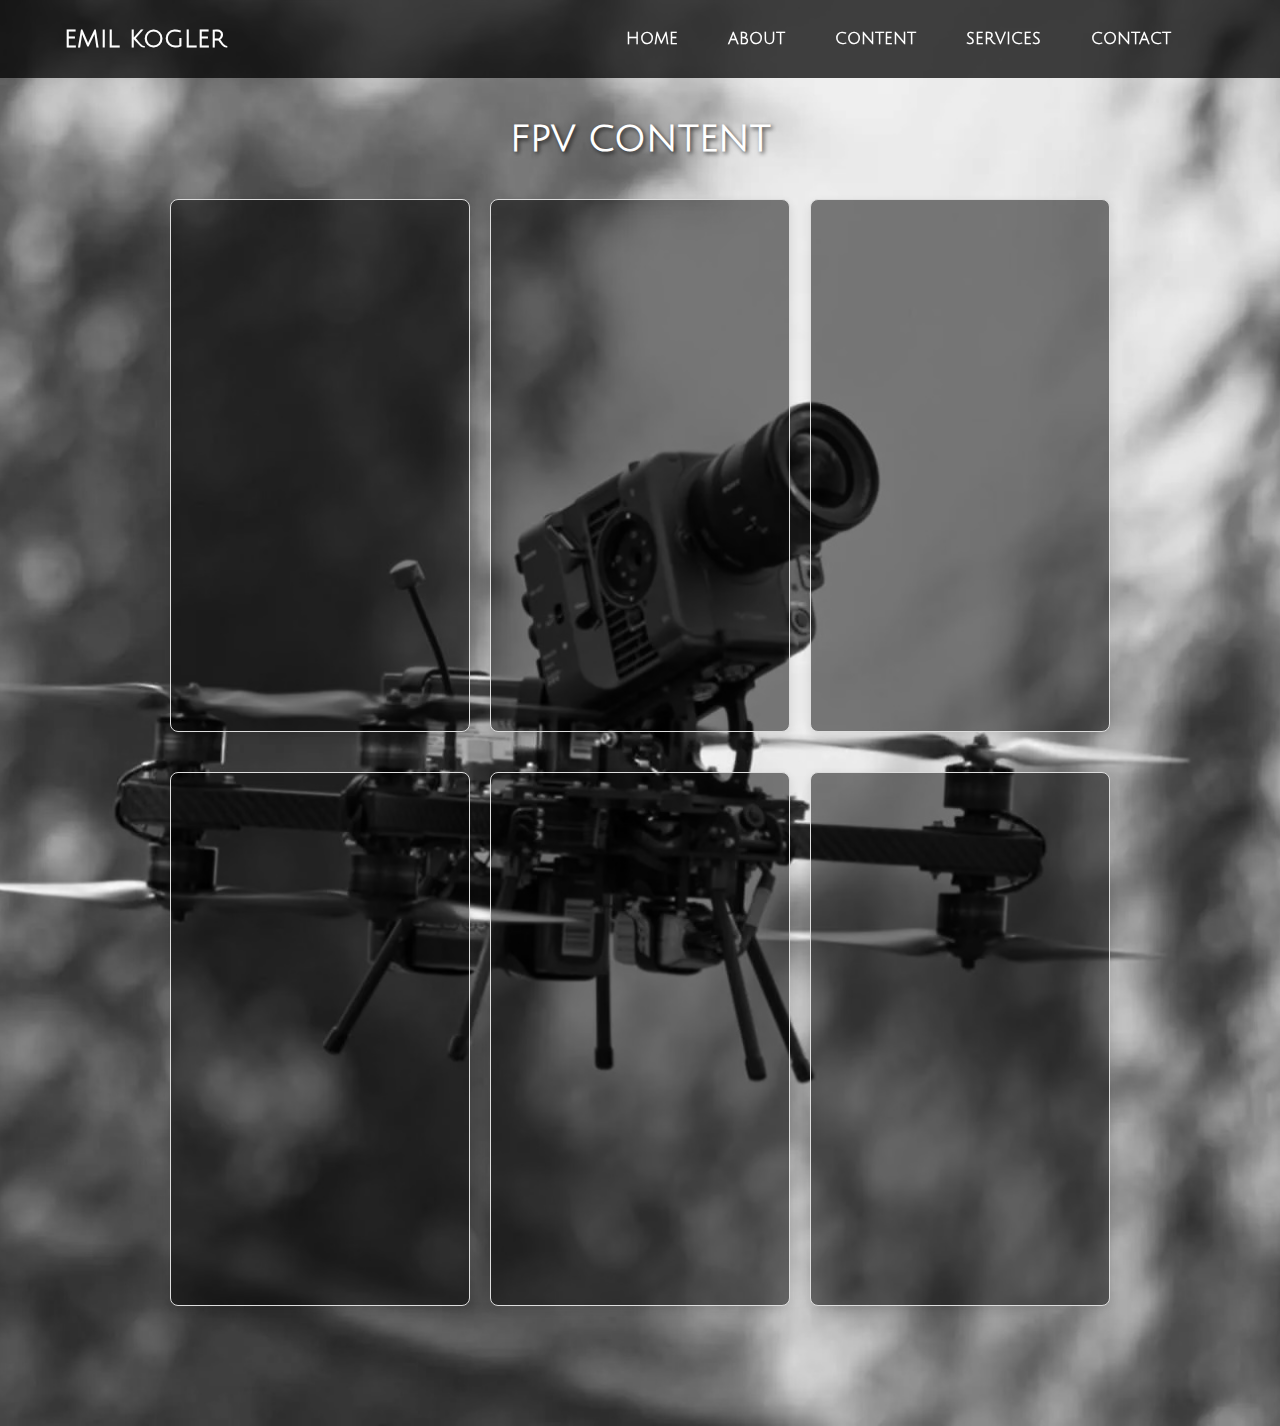
<file: fpv-content.html>
<!DOCTYPE html>
<html lang="en">
<head>
  <meta charset="UTF-8" />
  <meta name="viewport" content="width=device-width, initial-scale=1.0" />
  <title>FPV Content</title>
  <link rel="stylesheet" href="style.css" />
  <link href="https://fonts.googleapis.com/css2?family=Julius+Sans+One&display=swap" rel="stylesheet" />
</head>
<body class="fpv-content-page">
  <!-- Navigation -->
  <header>
    <div class="container">
      <div class="logo"><h1>Emil Kogler</h1></div>
      <div class="hamburger-menu"><span></span><span></span><span></span></div>
      <nav class="main-nav">
        <ul>
          <li><a href="index.html">Home</a></li>
          <li><a href="index.html">About</a></li>
          <li>
            <a href="index.html">Content</a>
            <ul class="dropdown">
              <li><a href="fpv-content.html">FPV Content</a></li>
              <li><a href="aerial-footage.html">Aerial Footage</a></li>
              <li><a href="festival-content.html">Festival Content</a></li>
              <li><a href="Musik-videos.html">Music Videos</a></li>
            </ul>
          </li>
          <li><a href="index.html">Services</a></li>
          <li>
            <a href="index.html">Contact</a>
            <ul class="dropdown">
              <li><a href="mailto:eko.salzkammergut.fpv@gmail.com" target="_blank">Email</a></li>
              <li><a href="https://youtube.com/eko.fpv" target="_blank">YouTube</a></li>
              <li><a href="https://instagram.com/eko.fpv" target="_blank">Instagram</a></li>
              <li><a href="index.html">Location</a></li>
            </ul>
          </li>
        </ul>
      </nav>
    </div>
  </header>

  <!-- FPV Content Section -->
  <section id="fpv-content">
    <h1>FPV Content</h1>

    <!-- YouTube Videos (16:9) -->
    <div class="video-row horizontal-videos">
      <div class="video-box horizontal">
        <iframe src="https://www.youtube.com/embed/MOM8NEZ59xo" allowfullscreen></iframe>
      </div>
      <div class="video-box horizontal">
        <iframe src="https://www.youtube.com/embed/7JmdRwgH0FA" allowfullscreen></iframe>
      </div>
      <div class="video-box horizontal">
        <iframe src="https://www.youtube.com/embed/egWsEOcxQp0" allowfullscreen></iframe>
      </div>
    </div>

    <!-- Instagram Reels (9:16) -->
    <div class="video-row vertical-videos">
      <div class="video-box vertical">
        <blockquote class="instagram-media" data-instgrm-permalink="https://www.instagram.com/reel/DGGUgyWNUQY/" data-instgrm-version="14" style="max-width:540px; width:100%; margin:auto;"></blockquote>
      </div>
      <div class="video-box vertical">
        <blockquote class="instagram-media" data-instgrm-permalink="https://www.instagram.com/reel/C2o1wb0LrP5/" data-instgrm-version="14" style="max-width:540px; width:100%; margin:auto;"></blockquote>
      </div>
      <div class="video-box vertical">
        <blockquote class="instagram-media" data-instgrm-permalink="https://www.instagram.com/reel/CvceDCboLW0/" data-instgrm-version="14" style="max-width:540px; width:100%; margin:auto;"></blockquote>
      </div>
    </div>
  </section>

  <!-- Instagram Embed Script -->
  <script async src="https://www.instagram.com/embed.js"></script>

  <!-- Hamburger Menu -->
  <script>
    const hamburger = document.querySelector('.hamburger-menu');
    const nav = document.querySelector('.main-nav ul');
    hamburger.addEventListener('click', () => nav.classList.toggle('show'));
    window.addEventListener('scroll', () => nav.classList.remove('show'));
  </script>
</body>
</html>
</file>
<file: style.css>
* {
    margin: 0;
    padding: 0;
    box-sizing: border-box;
}

body {
    font-family: Arial, sans-serif;
    color: #fff;
}

header {
    position: fixed;
    width: 100%;
    top: 0;
    left: 0;
    background: rgba(0, 0, 0, 0.74);
    padding: 20px 0;
    z-index: 1000;
}

header .container {
    display: flex;
    justify-content: space-between;
    align-items: center;
    width: 90%;
    max-width: 1200px;
    margin: 0 auto;
}

header .logo h1 {
    font-size: 24px;
}

header nav ul {
    list-style: none;
    display: flex;
}

header nav ul li {
    margin-left: 20px;
}

header nav ul li a {
    text-decoration: none;
    color: #fff;
    font-weight: bold;
    transition: color 0.3s;
}

header nav ul li a:hover {
    color: #50b3a2;
}

/* Globale Schriftart */
body {
    font-family: 'Julius Sans One', sans-serif;
    color: #fff;
}

/* Überschriften spezifisch */
h1, h2 {
    font-family: 'Julius Sans One', sans-serif;
    text-transform: uppercase; 
    font-size: 36px; 
    text-align: center;
}

/* Andere Textelemente */
p {
    font-family: 'Julius Sans One', Arial, sans-serif;
    font-size: 16px;
}
/* Hauptbereich */
#home {
    height: 100vh;
    background: url('Hintergrundbild1.png') no-repeat center center/cover;
    display: flex;
    justify-content: center;
    align-items: center;
    position: relative;
    z-index: 1;
}

#home h2 {
    font-size: 78px;
    text-align: center;
    color: #ffffff; 
    margin: 0; 
}
#aerial-footage h2, 
#content h2, 
.about-content h2, 
.services-content h2, 
.contact-content h2 {
    font-size: 40px; 
    text-align: center; 
    margin-bottom: 20px; 
    text-transform: uppercase;
    color: #fff; 
    text-shadow: 2px 2px 4px rgba(0, 0, 0, 0.5); 
}

/* Responsive Design */
@media (max-width: 768px) {
    header .container {
        flex-direction: column;
    }

    header nav ul {
        flex-direction: column;
        margin-top: 10px;
    }

    header nav ul li {
        margin: 10px 0;
    }

    #home h2 {
        font-size: 32px;
    }
}
/* About Me Sektion */
#about {
    height: 100vh;
    background: url('Hintergrundbild2.png') no-repeat center center/cover;
    display: flex;
    justify-content: center;
    align-items: center;
    position: relative;
}

#about .about-content {
    background: rgba(255, 255, 255, 0.8); 
    padding: 20px 40px;
    max-width: 8000px;
    text-align: center;
    box-shadow: 0 4px 10px rgba(0, 0, 0, 0.2); 
    width: 100%;
    border-radius: 0;
}

/* Titel (About Me) */
#about .about-content h2 {
    font-size: 32px;
    margin-bottom: 20px;
    color: #333; 
    text-transform: uppercase; 
    font-weight: bold;
}

/* Textstil */
#about .about-content p {
    
    font-size: 18px;
    line-height: 1.8;
    color: #333; 
}

/* Video Content Sektion */
#content {   
    background: url('Hintergrundbild3.png') no-repeat center center/cover;
    height: 100vh;
    display: flex;
    flex-direction: column;
    justify-content: center;
    align-items: center;
    padding: 30px;
    color: #fff;
}


/* Video Content Header */
#content .content-header h2 {
    font-size: 36px;
    margin-bottom: 20px;
    margin-top: 50px;
    text-transform: uppercase;
    text-shadow: 2px 2px 4px rgba(0, 0, 0, 0.5);
    text-align: center;
    position: relative;
    top: 0;
}
/* Anpassung der Video-Boxen für kleine Bildschirme */
@media (max-width: 768px) {
    .video-container {
        display: flex;
        flex-direction: column; 
        gap: 20px; 
        align-items: center; 
    }

    .video-box {
        width: 90%; 
        max-width: 400px; 
        height: auto; 
        margin: 0 auto; 
    }

    .video-box iframe,
    .video-box video {
        width: 100%; 
        height: auto; 
    }
}

/* Safari-spezifische Fixes */
@media not all and (min-resolution: 0.001dpcm) {
    @supports (-webkit-appearance: none) {
        #content .content-header h2 {
            margin-top: 20px; 
        }
    }
}

#content .video-container {
    display: flex;
    flex-wrap: wrap;
    justify-content: center;
    align-items: center;
    gap: 20px;
    max-width: 100%; 
    height: 500px;
}

#content .video-box {
    width: 100%; 
    max-width: 600px; 
    height: 300px; 
    overflow: hidden; 
    background: rgba(0, 0, 0, 0.5);
    border: 1px solid #ddd;
    border-radius: 8px;
    margin: 0 auto; 
    aspect-ratio: 16 / 9;
}

.video-box iframe,
.video-box video {
    width: 100%;
    height: 100%;
    border: none;
    border-radius: 8px;
}

#content .video-box iframe {
    width: 700px; 
    height: 300px; 
}
/* Responsive Anpassungen für Video-Container */
@media (max-width: 768px) {
    .video-container {
        flex-direction: column; 
        align-items: center; 
        gap: 20px; 
    }

    .video-box {
        width: 90%; 
        max-width: 90%;
        height: auto; 
    }

    .video-box iframe,
    .video-box video {
    width: 100%;
    height: auto;
    object-fit: contain; 
    }
}
.media-box {
    width: 100%; 
    height: auto; 
}

.media-box img, .media-box video {
    width: 100%;
    height: auto; 
}
/* Aerial Footage Sektion */
/* Aerial Footage Hintergrund */
#aerial-footage {
    background: url('Hintergrundbild4.png') no-repeat center center/cover;
    padding: 250px 50px; 
    text-align: center;
    color: #fff;
    position: relative;
}

#aerial .aerial-header h2 {
    font-size: 48px;
    margin-bottom: 30px;
    text-transform: uppercase;
    text-shadow: 2px 2px 4px rgba(0, 0, 0, 0.5); 
    text-align: center;
}



#aerial .image-container {
    display: flex;
    justify-content: center;
    gap: 20px; 
    margin-top: 20px;
    height: 500px;
}

#aerial .image-box {
    width: 300px;
    height: 300px;
    overflow: hidden; 
    box-shadow: 0 4px 10px rgba(0, 0, 0, 0.2); 
    border-radius: 5px;
    display: flex;
    justify-content: center;
    align-items: center;
    background: rgba(255, 255, 255, 0.8); 
}

#aerial .image-box img {
    width: 100%;
    height: 100%;
    object-fit: cover; 
    border-radius: 5px;
}

#content .content-header h2,
#aerial .aerial-header h2 {
    margin-top: 40px;
    margin-bottom: 40px;
}
/* Services Sektion */
#services {
    height: 100vh;
    background: url('Hintergrundbild5.png') no-repeat center center/cover;
    display: flex;
    justify-content: center;
    align-items: center;
    padding: 0; 
    width: 100%;
}

#services .services-content {
    background: rgba(255, 255, 255, 0.9); 
    padding: 40px;
    width: 100%; 
    max-width: none;
    text-align: center;
    box-shadow: none; 
    border-radius: 0; 
    margin: 0; 
    position: relative;
    z-index: 2;
}

#services .services-content h2 {
    font-size: 36px;
    margin-bottom: 20px;
    color: #000000; 
    text-transform: uppercase; 
}

#services .services-content p {
    font-size: 18px;
    line-height: 1.8;
    color: #333; 
    margin-bottom: 20px;
}

#services .services-content .highlight {
    color: #6b8e23; 
    font-weight: bold;
    text-decoration: none; 
    transition: color 0.3s ease; 
}

#services .services-content .highlight:hover {
    color: #556b2f; 
    text-decoration: underline; 

}
/* Responsive Schriftgröße für Services */
@media (max-width: 768px) {
    #services .services-content h2 {
        font-size: 24px; 
        margin-top: 20px; 
    }

    #services .services-content {
        padding: 10px; 
    }
}

/* Abstand zwischen den Sektionen */
#services {
    margin-top: 0; 
}
/* Services Details Sektion */
#services-details {
    display: flex;
    flex-direction: column; 
    width: 100%;
    margin: 0;
    padding: 0;
}

/* Boxen Styling */
#services-details .box {
    display: flex;
    width: 100%; 
    height: 400px; 
    margin: 0; 
    align-items: stretch; 
}

/* Textbereich */
#services-details .text {
    flex: 1; 
    background: #fff;
    padding: 20px 40px;
    display: flex;
    flex-direction: column;
    justify-content: center; 
    align-items: flex-start; 
    box-sizing: border-box;
    color: #333;
}

#services-details .text h3 {
    font-size: 24px;
    margin-bottom: 10px;
    color: #000;
}

#services-details .text p {
    font-size: 18px;
    margin-bottom: 10px;
    font-weight: bold;
}

#services-details .text ul {
    list-style-type: disc;
    padding-left: 20px;
}

#services-details .text ul li {
    font-size: 16px;
    line-height: 1.6;
}

/* Bildbereich */
#services-details .image {
    flex: 1; 
    overflow: hidden; 
    display: flex;
    justify-content: center; 
    align-items: center; 
}

#services-details .image img {
    width: 100%;
    height: 100%;
    object-fit: cover; 
    display: block;
}

/* Kein Abstand zwischen Boxen */
#services-details .box + .box {
    margin-top: 0;
}

/* Responsive Anpassungen */
@media (max-width: 768px) {
    #services-details .box {
        flex-direction: column; 
        height: auto; 
    }

    #services-details .text, #services-details .image {
        width: 100%; 
        margin-bottom: 20px; 
    }

    #services-details .text ul li {
        font-size: 14px; 
    }
}
#servicesraber{
    display: grid;
    width: 100%;
    grid-template-columns: 1fr 1fr;
}
#servicesraber > div {
    width: 100%; 
    height: 500px;}

#servicesraber > .image {
    background-size: contain;

}
/* Responsive Verhalten */
@media (max-width: 768px) {
    #servicesraber {
        grid-template-columns: 1fr; 
    }
}
/* Contact Sektion */
#contact {
    height: 100vh;
    background: url('Hintergrundbild6.png') no-repeat center center/cover;
    display: flex;
    justify-content: center;
    align-items: center;
    padding: 0; 
}

#contact .contact-content {
    background: rgba(255, 255, 255, 0.8); 
    width: 100%; 
    max-width: none;
    padding: 40px;
    text-align: center;
    box-shadow: none; 
    border-radius: 0; 
}

#contact .contact-content h2 {
    font-size: 36px;
    margin-bottom: 20px;
    color: #333; 
    text-transform: uppercase;
}

#contact .contact-content p {
    font-size: 18px;
    line-height: 1.8;
    color: #333; 
    margin-bottom: 10px;
}

#contact .contact-content a {
    color: #6b8e23; 
    text-decoration: none; 
    font-weight: bold;
}

#contact .contact-content a:hover {
    text-decoration: underline; 
}

/* Abschlussseite */
#final-section {
    padding: 40px 20px;
    background-color: #f4f4f4; 
    text-align: center;
}
#final-section h2 {
    font-family: 'Arial', sans-serif; 
    font-size: 28px; 
    font-weight: bold; 
    color: #ffffff00; 
    margin-bottom: 20px; 
    text-transform: uppercase; 
}

/* Video-Reihe */
#final-section .video-row {
    display: flex;
    justify-content: center;
    gap: 20px; 
    margin-bottom: 40px;
}

#final-section .video-box {
    flex: 1;
    max-width: 300px;
    height: 200px;
    overflow: hidden;
    border: 1px solid #dddddd;
    box-shadow: 0 4px 10px rgba(0, 0, 0, 0.1);
}

#final-section .video-box iframe {
    width: 100%;
    height: 100%;
    border: none;
}

.video-box {
    width: 400px; 
    height: 225px; 
    overflow: hidden; 
    border: 1px solid #ddd;
    box-shadow: 0 4px 10px rgba(0, 0, 0, 0.2);
    background: rgba(0, 0, 0, 0.5);
    border-radius: 8px; 
    display: flex;
    justify-content: center;
    align-items: center;
}

/* YouTube-Boxen auf der FPV-Content-Seite im 16:9 Format */
#fpv-content .horizontal-videos .video-box {
    width: 400px;
    height: 225px;
}

/* Instagram-Reels im 9:16 Format */
#fpv-content .vertical-videos .video-box {
    width: 300px;
    height: 533px; /* 300 * 16 / 9 */
}

.video-box img {
    width: 100%; 
    height: 100%; 
    object-fit: cover; 
    border-radius: 8px; 
}

/* Navigation in der Fußzeile */
.footer-nav ul {
    display: flex;
    justify-content: center;
    gap: 20px;
    list-style: none;
    padding: 0;
    margin-bottom: 40px;
}

.footer-nav ul li a {
    text-decoration: none;
    font-size: 16px;
    color: #333;
    font-weight: bold;
}

.footer-nav ul li a:hover {
    color: #6b8e23; 
}


/* Kontaktinformationen */
.contact-info {
    margin-top: 20px;
    text-align: center;
}

.contact-info .icons {
    display: flex;
    justify-content: center;
    gap: 20px;
    margin-bottom: 20px;
}

.contact-info .icons img {
    width: 40px;
    height: 40px;
    transition: transform 0.3s ease;
}

.contact-info .icons img:hover {
    transform: scale(1.1); 
}

#contact p {
    word-wrap: break-word; 
    overflow-wrap: break-word; 
    text-align: center; 
    font-size: calc(1rem + 1vw); 
    margin: 1x ; 
}
.contact-info p {
    font-size: 16px;
    line-height: 1.5;
    color: #000; /* Schriftfarbe von Text auf Schwarz setzen */
}
@media (max-width: 768px) {
    #contact p {
        font-size: 0.9rem; 
    }

    nav ul {
        flex-direction: column; 
    }

    nav ul li a {
        font-size: 0.8rem; 
        padding: 5px 10px; 
    }
}
/* Navigation */
.main-nav {
    padding: 10px 20px;
    position: relative;
}

.main-nav ul {
    display: flex;
    list-style: none;
    justify-content: flex-end;
    margin: 0;
    padding: 0;
}

.main-nav ul li {
    position: relative; 
    margin: 0 15px;
}

.main-nav ul li a {
    text-decoration: none;
    color: #fff; 
    font-size: 16px;
    text-transform: uppercase;
    padding: 5px 10px;
    transition: color 0.3s;
}

.main-nav ul li a:hover {
    color: #6b8e23; 
}

/* Dropdown-Menü */
.main-nav ul li .dropdown {
    display: none; 
    position: absolute;
    top: 100%; 
    left: 0;
    background-color: #323232c9; 
    padding: 10px 0;
    list-style: none;
    box-shadow: 0 4px 6px rgba(0, 0, 0, 0.2);
    z-index: 10;
    border-radius: 4px;
}

.main-nav ul li .dropdown li {
    margin: 0;
}

.main-nav ul li .dropdown li a {
    display: block;
    color: #fff;
    font-size: 14px;
    padding: 5px 15px;
    text-transform: none;
    white-space: nowrap; 
    transition: background 0.3s;
}
.main-nav ul li .dropdown li a:hover {
    background-color: #6b8e23; 
    color: #fff;
}
/* Dropdown anzeigen bei Hover */
.main-nav ul li:hover .dropdown {
    display: block; 
}
/* FPV Content Hintergrund */
#fpv-content {
    background: url('Hintergrundbild2.png') no-repeat center center/cover;
    padding: 40px 20px;
    text-align: center;
    color: #fff;
}
/* Überschrift */
#fpv-content h1 {
    font-size: 36px;
    margin-bottom: 20px;
    margin-top: 80px; 
    color: #fff;
    text-shadow: 2px 2px 4px rgba(0, 0, 0, 0.7);
}
/* Video-Container */
.video-row {
    display: flex;
    justify-content: center;
    gap: 20px;
    margin: 40px 0;
}
.video-box {
    flex: 1;
    max-width: 300px;
    height: 200px;
    overflow: hidden;
    border: 1px solid #ddd;
    box-shadow: 0 4px 10px rgba(0, 0, 0, 0.1);
    background: rgba(0, 0, 0, 0.5); 
    border-radius: 8px;
}
    

.video-box iframe,
.video-box video,
.video-box blockquote {
    width: 100%;
    height: 100%;
    border: none;
    border-radius: 8px;
}
#fpv-content {
    /* height: 100vh; */ /* auskommentieren oder löschen */
    min-height: 100vh;
    padding-bottom: 80px;
}
/* Spezielles Styling nur für FPV Content Seite */
.fpv-content-page #fpv-content .video-row .video-box {
    aspect-ratio: 9 / 16;
    max-width: 300px;
    height: auto;
}

.fpv-content-page #fpv-content .video-row .video-box iframe,
.fpv-content-page #fpv-content .video-row .video-box blockquote {
    width: 100%;
    height: 100%;
    border: none;
    border-radius: 8px;
    object-fit: cover;
}

/* Überschrift */
#aerial-footage h1 {
    font-size: 36px;
    margin-bottom: 40px;
    color: #fff;
    text-shadow: 2px 2px 4px rgba(0, 0, 0, 0.7);
}
/* Medien-Container */
.media-row {
    display: flex;
    justify-content: center;
    flex-wrap: wrap;
    gap: 20px;
    margin: 40px 0;
}
/* Medienboxen (16:9-Format erzwingen) */
.media-box {
    flex: 1 1 calc(33.333% - 20px);
    max-width: calc(33.333% - 20px);
    aspect-ratio: 16 / 9; 
    overflow: hidden;
    border: 1px solid #ddd;
    box-shadow: 0 4px 10px rgba(0, 0, 0, 0.1);
    background: rgba(0, 0, 0, 0.5);
    border-radius: 8px;
    text-align: center;
}
/* Bilder und Videos in den Boxen */
.media-box img,.media-box video {
    width: 100%;
    height: 100%;
    object-fit: cover; 
    border-radius: 8px;
}
/* Music Videos Hintergrund */
#musik-videos {
    background: url('Hintergrundbild4.png') no-repeat center center/cover;
    padding: 80px 20px;
    text-align: center;
    color: #fff;
}

/* Überschrift */
#musik-videos h1 {
    font-size: 36px;
    margin-bottom: 40px;
    color: #fff;
    text-shadow: 2px 2px 4px rgba(0, 0, 0, 0.7);
}

#festival-content {
    background: url('HintergundbildFestival.jpg') no-repeat center center/cover;
    padding: 80px 20px;
    text-align: center;
    color: #fff;
}

#festival-content h1 {
    font-size: 36px;
    margin-bottom: 40px;
    color: #fff;
    text-shadow: 2px 2px 4px rgba(0, 0, 0, 0.7);
}
/* Hamburger-Menü */
.hamburger-menu {
    display: none;
    flex-direction: column;
    gap: 5px;
    cursor: pointer;
    position: absolute;
    top: 300px; 
    right: 100px; 
    z-index: 1000; 
}

.hamburger-menu span {
    display: block;
    width: 25px;
    height: 3px;
    background-color: white; 
    border-radius: 2px; 
}

/* Hamburger-Menü bei kleinen Bildschirmen sichtbar */
@media (max-width: 768px) {
    .hamburger-menu {
        display: flex;
    }

    .main-nav ul {
        display: none;
        flex-direction: column;
        background-color: rgb(0, 0, 0);
        position: absolute;
        top: 60px;
        right: 0;
        width: 100%;
        padding: 10px 0;
    }

    .main-nav ul.show {
        display: flex; 
    }

    .main-nav ul li a {
        font-size: 18px;
        color: white;
        padding: 10px 15px;
        text-align: left;
        background-color: rgba(0, 0, 0, 0.82);
        border-bottom: 1px solid rgba(255, 255, 255, 0.1);
        transition: background-color 0.3s ease;
    }
    /* Dropdown anzeigen bei Hover */

    .main-nav ul li:hover > .dropdown {
    display: flex; 
}
    .main-nav ul .dropdown {
        display: none; 
        position: absolute; 
        top: 0; 
        left: -2500px; 
        background-color: rgba(0, 0, 0, 0); 
        width: 200px; 
        padding: 10px 0;
        z-index: 1000; 
    }
    /* Links im Dropdown-Menü */
.main-nav ul .dropdown li a {
    font-size: 16px;
    padding: 10px 15px;
    text-align: left;
    color: white;
    text-decoration: none;
}

.main-nav ul .dropdown li a:hover {
    background-color: rgba(255, 255, 255, 0.2); 
}
}

@media (max-width: 768px) {
    .hamburger-menu {
        display: flex;
        position: absolute;
        top: 15px;
        right: 20px;
        margin-right: 0;
    }
.main-nav{
    position: absolute;
    right: 100px;
}
    .main-nav ul {
        display: none; 
        flex-direction: column;
        background-color: rgba(0, 0, 0, 0);
        position: absolute;
        top: 25px;
        right: 0;
        width: 100%;
        padding: 10px 0;
    }

    .main-nav ul.show {
        display: flex; 
    }
    .main-nav ul li {
        margin: 10px 0;
    }
    .main-nav ul li a {
        font-size: 18px;
        color: white;
        padding: 10px;
        text-align: center;
    }
}
/* Medienboxen (Bilder und Videos) */
@media (max-width: 768px) {
    .media-row {
        flex-direction: column; 
        gap: 15px;
    }

    .media-box {
        width: 100%; 
        height: auto; 
    }

    .media-box img, .media-box video {
        width: 100%;
        height: auto; 
    }
}
/* Allgemeine Textanpassung */
@media (max-width: 768px) {
    h1, h2 {
        font-size: 24px;
        text-align: center;
    }

    p {
        font-size: 16px;
        line-height: 1.5;
    }

    .about-content, .services-content, .contact-content {
        padding: 20px;
    }
}
@media (max-width: 768px) {
    header {
        height: auto;
        padding: 10px;
    }

    header .logo h1 {
        font-size: 18px;
    }
}
/* Responsive Textgröße */
@media (max-width: 768px) {
    h1, h2, h3 {
        font-size: 20px; 
        line-height: 1.3; 
    }

    p {
        font-size: 16px; 
        line-height: 1.5;
    }

    ul li {
        font-size: 14px; 
        line-height: 1.5;
    }
}
/* Dynamische Breite für Textcontainer */
.text, .about-content, .services-content, .contact-content {
    width: 90%; 
    max-width: 800px; 
    margin: 0 auto; 
    padding: 20px; 
    box-sizing: border-box; 
}
/* Responsive Bilder ohne Zuschneiden */
@media (max-width: 768px) {
    .media-row {
        flex-direction: column; 
        align-items: center;
        gap: 20px;
    }

    .media-box {
        width: 90%; 
        max-width: 400px; 
        height: auto;
    }

    .media-box img, .media-box video {
        width: 100%;
        height: auto; 
        object-fit: contain;
    }
}
/* ---- Korrekte Größen für Videos auf der FPV-Content-Seite ---- */
.fpv-content-page .horizontal-videos .video-box {
    aspect-ratio: 16 / 9;
    width: 100%;
    max-width: 500px;
    height: auto;
}

.fpv-content-page .horizontal-videos .video-box iframe {
    width: 100%;
    height: 100%;
    object-fit: cover;
    border-radius: 8px;
}

/* Instagram Reels (9:16) */
.fpv-content-page .vertical-videos .video-box {
    aspect-ratio: 9 / 16;
    width: 100%;
    max-width: 300px;
    height: auto;
}

.fpv-content-page .vertical-videos .video-box blockquote {
    width: 100%;
    height: 100%;
    object-fit: cover;
    border-radius: 8px;
}
</file>
